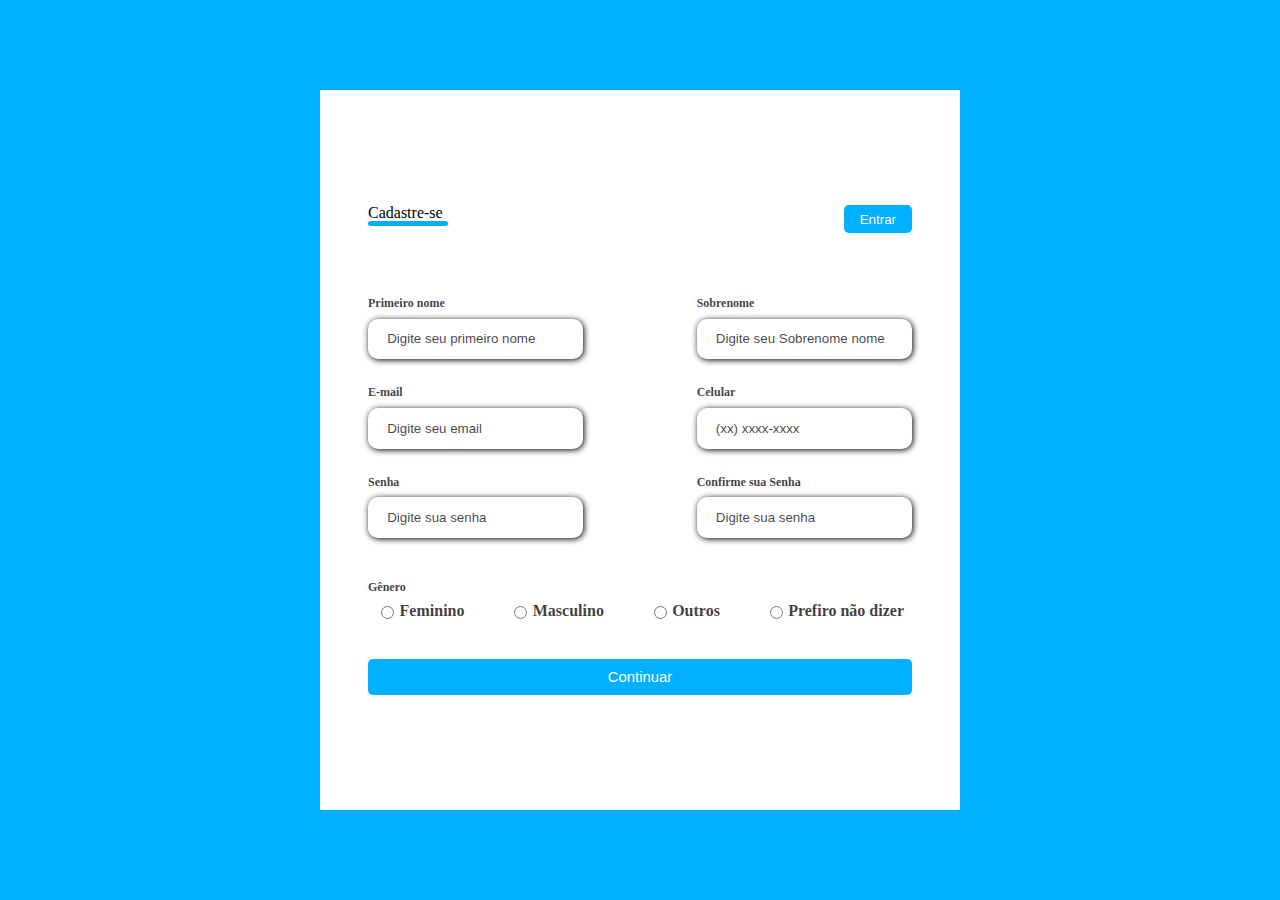
<file: cadasto.html>
<!DOCTYPE html>
<html lang="pt-br">

<head>
    <meta charset="UTF-8">
    <meta http-equiv="X-UA-Compatible" content="IE=edge">
    <meta name="viewport" content="width=device-width, initial-scale=1.0">
    <link rel="stylesheet" href="css/cadastro.css">
    <title>CADASTRE-SE</title>
</head>

<body>
    <div class="container">
        <div class="form-image">
            <img src="img/telaentrar.svg">
        </div>
        <div class="form">
            <form action="#">
                <div class="form-header">
                    <div class="title">
                        <h1>Cadastre-se</h1>
                    </div>
                    <div class="login-button">
                        <button><a href="index.html">Entrar</a></button>
                    </div>
                </div>

                <div class="input-group">
                    <div class="input-box">
                        <label for="firstname">Primeiro nome</label>
                        <input id="firstname" type="text" name="firstaname" placeholder="Digite seu primeiro nome" required>
                    </div>

                    <div class="input-box">
                        <label for="lastname">Sobrenome</label>
                        <input id="lastname" type="text" name="lastname" placeholder="Digite seu Sobrenome nome" required>
                    </div>                

                    <div class="input-box">
                        <label for="email">E-mail</label>
                        <input id="email" type="email" name="email" placeholder="Digite seu email" required>
                    </div>

                    <div class="input-box">
                        <label for="number">Celular</label>
                        <input id="number" type="tel" name="number" placeholder="(xx) xxxx-xxxx" required>
                    </div>

                    <div class="input-box">
                        <label for="passoword">Senha</label>
                        <input id="passoword" type="password" name="passoword" placeholder="Digite sua senha" required>
                    </div>

                    <div class="input-box">
                        <label for="passoword">Confirme sua Senha</label>
                        <input id="passoword" type="password" name="confirmpassoword" placeholder="Digite sua senha" required>
                    </div>
                </div>

                <div class="gender-inputs">
                    <div class="gender-title">
                        <h6>Gênero</h6>
                    </div>

                    <div class="gender-group">
                        <div class="gender-input">
                            <input type="radio" id="female" name="gender">
                            <label for="female">Feminino</label>
                        </div>

                        <div class="gender-input">
                            <input type="radio" id="male" name="gender">
                            <label for="male">Masculino</label>
                        </div>

                        <div class="gender-input">
                            <input type="radio" id="others" name="gender">
                            <label for="others">Outros</label>
                        </div>

                        <div class="gender-input">
                            <input type="radio" id="none" name="gender">
                            <label for="none">Prefiro não dizer</label>
                        </div>
                    </div>
                </div>
                <div class="continue-button">
                    <button><a href="#">Continuar</a></button>
                </div>
            </form>
        </div>
    </div>
</body>

</html>
</file>
<file: css/cadastro.css>
html, body, div, span, applet, object, iframe,
h1, h2, h3, h4, h5, h6, p, blockquote, pre,
a, abbr, acronym, address, big, cite, code,
del, dfn, em, img, ins, kbd, q, s, samp,
small, strike, strong, sub, sup, tt, var,
b, u, i, center,
dl, dt, dd, ol, ul, li,
fieldset, form, label, legend,
table, caption, tbody, tfoot, thead, tr, th, td,
article, aside, canvas, details, embed, 
figure, figcaption, footer, header, hgroup, 
menu, nav, output, ruby, section, summary,
time, mark, audio, video {
	margin: 0;
	padding: 0;
	border: 0;
	font-size: 100%;
	font: inherit;
	vertical-align: baseline;
}
/* HTML5 display-role reset for older browsers */
article, aside, details, figcaption, figure, 
footer, header, hgroup, menu, nav, section {
	display: block;
}
body {
	line-height: 1;
}
ol, ul {
	list-style: none;
}
blockquote, q {
	quotes: none;
}
blockquote:before, blockquote:after,
q:before, q:after {
	content: '';
	content: none;
}
table {
	border-collapse: collapse;
	border-spacing: 0;
}
@import url('https://fonts.googleapis.com/css2?family=Inter+Tight:ital,wght@0,100;0,200;0,300;0,400;1,100;1,200;1,300&display=swap');

* {
    box-sizing: border-box;
    font-family: 'Inter', sans-serif;
}

body {
    width: 100%;
    height: 100vh;
    display: flex;
    justify-content: center;
    align-items: center;
    background: #00B0FF;
}

.container {
    width: 80%;
    height: 80vh;
    display: flex;
    box-shadow: 5px, 5px 10px rgba(0, 0, 0, .212);
}

.form-image{
    width: 50%;
    display: flex;
    justify-content: center;
    align-items: center;
    background-color: #fde3a7d7;
    padding: 1rem;
}

.form-image img {
    width: 31rem;
}

.form {
    width: 50%;
    display: flex;
    justify-content: center;
    align-items: center;
    flex-direction: column;
    background-color: #fff;
    padding: 3rem;
}

.form-header {
    margin-bottom: 3rem;
    display: flex;
    justify-content: space-between;
}
.login-button {
    display: flex;
    align-items: center;
}
.login-button button{
    border: none;
    background-color: #00B0FF;
    padding: 0.4rem 1rem;
    border-radius: 5px;
    cursor: pointer;
}

.login-button button:hover {
    background-color: #6fcefa;
}

.login-button button a {
    text-decoration: none;
    font-weight: 500;
    color: #fff;
}

.form-header h1::after {
    content: '';
    display: block;
    width: 5rem;
    height: 0.3rem;
    background-color: #00B0FF;
    margin: 0 auto;
    position: absolute;
    border-radius: 10px;
}
.input-group{
    display: flex;
    flex-wrap: wrap;
    justify-content: space-between;
    padding: 1rem 0;
}

.input-box{
    display: flex;
    flex-direction: column;
    margin-bottom: 1.1rem;
}

.input-box input {
    margin: 0.6rem 0;
    padding: 0.8rem 1.2rem;
    border: none;
    border-radius: 10px;
    box-shadow: 1px 1px 6px #000000;
}

.input-box input:hover {
    background-color: #eeeeee75;
}
.input-box input:focus-visible {
    outline: 1px solid #00B0FF;
}

.input-box label,
.gender-title h6 {
    font-size: 0.75rem;
    font-weight: 600;
    color: #000000c0;
}
.input-box input::placeholder {
    color: #000000be;
}

.gender-group {
    display: flex;
    justify-content: space-between;
    margin-top: 0.62rem;
    padding: 0 0.5rem;
}
.gender-input {
    display: flex;
    align-items: center;
}
.gender-input input {
    margin-right: 0.35rem;
}
.gender-input label {
    font-size: 0.81;
    font-weight: 600;
    color: #000000c0;
}
.continue-button button {
    width: 100%;
    margin-top: 2.5rem;
    border: none;
    background-color: #00B0FF;
    padding: 0.62rem;
    border-radius: 5px;
    cursor: pointer;
}
.continue-button button:hover {
    background-color: #6fcefa;
}
.continue-button button a {
    text-decoration: none;
    font-size: 0.93rem;
    font-weight: 500;
    color: #fff;
}

@media screen and  (max-width: 1330px) {
    .form-image {
        display: none;
    }
    .container {
        width: 50%;
    }
    .form {
        width: 100%;
    }
}

@media screen and (max-width: 1064px) {
    .container{
        width: 90%;
        height: auto;
    }
    .input-group{
        flex-direction: column;
        overflow: scroll;
        flex-wrap: nowrap;
        max-height: 10rem;
        padding-right: 5rem;
    }
    .gender-input{
        margin-top: 2rem;
    }
    .gender-group{
        flex-direction: column;
    }
    .gender-input{
        margin-top: 0.5rem;
    }
}
</file>
